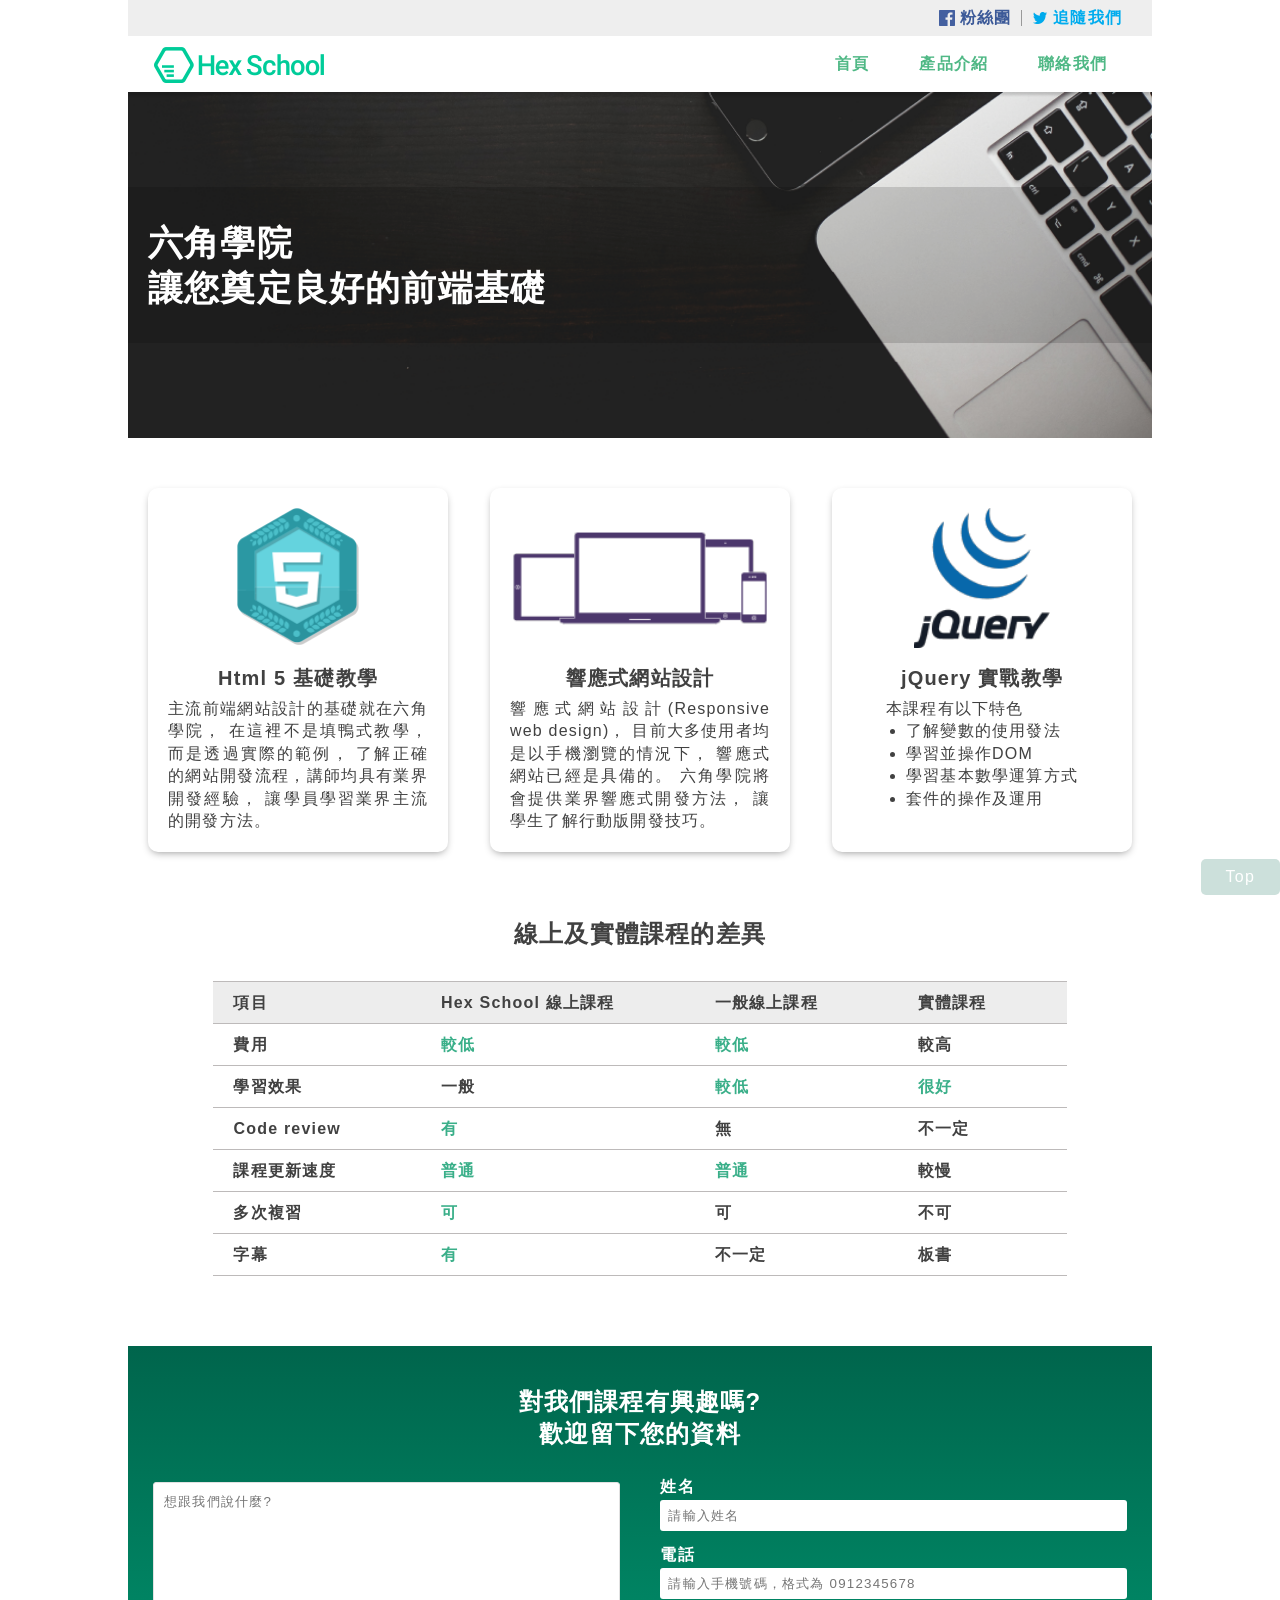
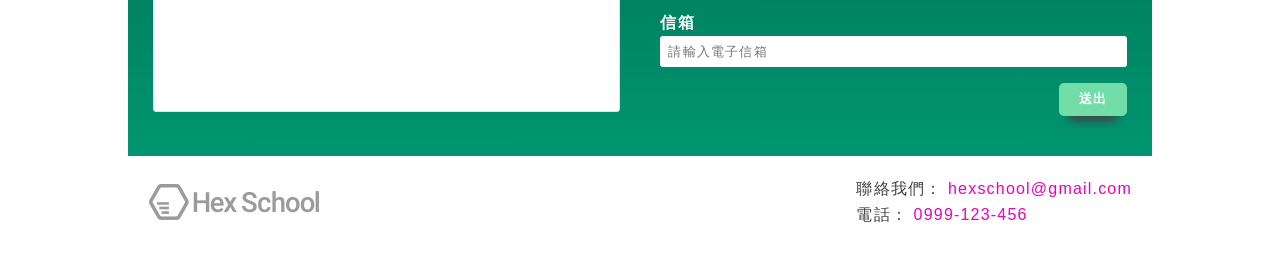
<file: index.html>
<!DOCTYPE html>
<!-- <html lang="zh_Hant_TW"> -->
<html lang="zh_TW">
<head>
    <meta charset="UTF-8">
    <meta name="viewport" content="width=device-width, initial-scale=1.0">
    <!-- 作者 -->
    <meta name="author" content="DW">
    <!-- description 網站描述文字 -->
    <meta name="description" content="HTML、CSS 最終作業">
    <!-- keywords 關鍵字 -->
    <meta name="keywords" content="六角,六角學院,HTML,CSS,最終作業,DW">
    <!-- 網頁icon 32*32px -->
    <link rel="shortcut icon" href="../material/img/DW_icon.png">

    <!-- 給 FB 看的屬性標籤 -->
    <meta property="og:title" content="About DW" />
    <meta property="og:description" content="DW A LAST HOMEWORK">
    <meta property="og:type" content="website" />
    <meta property="og:url" content="https://www.hexschool.com/" />
    <meta property="og:site_name" content="六角學院">
    <meta property="og:locale" content="zh_TW">

    <!-- FB上的圖片設定（參考博客來）-->
    <!-- <meta property="og:image" content="" />
    <meta property="og:image:width" content="348">
    <meta property="og:image:height" content="348"> -->

    <!-- 給 Twitter 看的屬性標籤 參考網路資料-->
    <!-- <meta name="twitter:card" content="類型"> -->
    <meta name="twitter:title" content="About DW">
    <meta name="twitter:description" content="DW A LAST HOMEWORK">
    <meta name="twitter:site" content="@hexschool1">
    <meta name="twitter:creator" content="六角學院">
    <meta name="twitter:url" content="https://twitter.com/hexschool1">

    <!-- 針對IE進行優化 -->
    <meta http-equiv="X-UA-Compatible" content="IE=Edge" />

    <!-- 載入css檔案 -->
    <link rel="stylesheet" href="./css/Reset.css">
    <link rel="stylesheet" href="./css/style_final.css">
    <title>DW_HTML、CSS 最終作業</title>
</head>
<body>
    <div class="wrap">
        <!-- 回頂端 -->
        <div class="back_t">
            <a href="#" target="_top" class="back">Top</a>
        </div>
        <!-- 頁首 -->
        <div class="t-link">
            <!-- 社群連結 -->
            <ul class="social-link">
                <li class="link-fb">
                    <a href="https://www.facebook.com/hexschool/?locale=zh_TW" target="_blank">
                        <img src="./material/img/facebookIcon.png" alt="Facebook_icon">
                    粉絲團
                    </a>
                </li>
                <li class="link-twitter">
                    <a href="https://twitter.com/hexschool1" target="_blank">
                        <img src="./material/img/twitterIcon.png" alt="Twitter_icon">
                    追隨我們
                    </a>
                </li>
            </ul>
        </div>

        <!-- Top Bar -->
        <header class="bar_mune">
            <h1>
                <a href="https://www.hexschool.com/" target="_blank">Hex School</a>
            </h1>
            <ul class="bar_nav">
                <li><a href="https://www.hexschool.com/" target="_blank">首頁</a></li>
                <li><a href="#course">產品介紹</a></li>
                <li><a href="#footer">聯絡我們</a></li>
            </ul>
        </header>
        

        <!-- 主要內容 -->
        <div class="main">
            <!-- Banner -->
            <div class="banner">
                <h2>
                    六角學院
                    <br>
                    讓您奠定良好的前端基礎
                </h2>
            </div>
        
            <!-- 課程介紹 -->
            <ul class="course" id="course">
                <li class="course-list">
                    <div class="coures-img">
                        <img src="./material/img/html.png" alt="Html5.image">
                    </div>
                    <div class="course-info">
                        <h4>Html 5 基礎教學</h4>
                        <p>
                            主流前端網站設計的基礎就在六角學院，
                            在這裡不是填鴨式教學，而是透過實際的範例，
                            了解正確的網站開發流程，講師均具有業界開發經驗，
                            讓學員學習業界主流的開發方法。
                        </p>
                    </div>
                </li>
                <li class="course-list">
                    <div class="coures-img">
                        <img src="./material/img/rwd.png" alt="RWD.image">
                    </div>
                    <div class="course-info">
                        <h4>響應式網站設計</h4>
                        <p>
                            響應式網站設計(Responsive web design)，
                            目前大多使用者均是以手機瀏覽的情況下，
                            響應式網站已經是具備的。
                            六角學院將會提供業界響應式開發方法，
                            讓學生了解行動版開發技巧。
                        </p>
                    </div>
                </li>
                <li class="course-list">
                    <div class="coures-img">
                        <img src="./material/img/jQuery.png" alt="jQuery.image">
                    </div>
                    <div class="course-info">
                        <h4>jQuery 實戰教學</h4>
                        <p>本課程有以下特色</p>
                        <ul class="jQuery-list">
                            <li>了解變數的使用發法</li>
                            <li>學習並操作DOM</li>
                            <li>學習基本數學運算方式</li>
                            <li>套件的操作及運用</li>
                        </ul>
                    </div>
                </li>
            </ul>

            <!-- 表格 -->
            <div class="difference-table">
                <h3>線上及實體課程的差異</h3>
                <table>
                    <!-- 表頭 -->
                    <thead>
                        <tr>
                            <th>項目</th>
                            <th>Hex School 線上課程</th>
                            <th>一般線上課程</th>
                            <th>實體課程</th>
                        </tr>
                    </thead>
                    <!-- 內容 -->
                    <tbody>
                        <tr>
                            <th>費用</th>
                            <td class="highlight">較低</td>
                            <td class="highlight">較低</td>
                            <td>較高</td>
                        </tr>
                        <tr>
                            <th>學習效果</th>
                            <td>一般</td>
                            <td class="highlight">較低</td>
                            <td class="highlight">很好</td>
                        </tr>
                        <tr>
                            <th>Code review</th>
                            <td class="highlight">有</td>
                            <td>無</td>
                            <td>不一定</td>
                        </tr>
                        <tr>
                            <th>課程更新速度</th>
                            <td class="highlight">普通</td>
                            <td class="highlight">普通</td>
                            <td>較慢</td>
                        </tr>
                        <tr>
                            <th>多次複習</th>
                            <td class="highlight">可</td>
                            <td>可</td>
                            <td>不可</td>
                        </tr>
                        <tr>
                            <th>字幕</th>
                            <td class="highlight">有</td>
                            <td>不一定</td>
                            <td>板書</td>
                        </tr>
                    </tbody>
                    <!-- <tfoot>無表尾</tfoot> -->
                </table>
            </div>

            <!-- 回傳表單 -->
            <div class="contact-form">
                <h3>
                    對我們課程有興趣嗎?
                    <br>
                    歡迎留下您的資料
                </h3>
                <form action="#">
                    <textarea 
                        name="content" id="content" 
                        placeholder="想跟我們說什麼?"
                    ></textarea>    

                    <!-- 補充說明：required 該属性，則字段是必填或必選的-->
                    <div class="info-box">
                        <div class="form-info">
                            <label for="name">姓名</label>
                            <input 
                            id="name" 
                            type="text" 
                            placeholder="請輸入姓名" 
                            name="name"
                            required="required">
                        </div>

                        <!-- pattern -->
                        <div class="form-info">
                            <label for="phone">電話</label>
                            <input 
                            id="phone" 
                            type="text" 
                            placeholder="請輸入手機號碼，格式為 0912345678" 
                            name="phone" 
                            pattern="09\d{2}\-?\d{3}\-?\d{3}" 
                            required="required">
                        </div>

                        <div class="form-info">
                            <label for="mail">信箱</label>
                            <input 
                            id="mail" 
                            type="text" 
                            placeholder="請輸入電子信箱" 
                            name="mail"
                            required="required">
                        </div>

                        <!-- submit 與 button 差別於實際送出到後端JS,
                            button 若無於js宣告並不會將資料送至後端 -->
                        <button type="submit" value="送出">送出</button>
                    </div>
                </form>
            </div>
        </div>

        <!-- 頁尾 -->
        <div class="footer" id="footer">
            <a class="f-logo" href="#" target="_top">Hex School</a>
            <ul>
                <li>
                    聯絡我們：
                    <a href="mailto:hexschool@gmail.com">hexschool@gmail.com</a>
                </li>
                <li>
                    電話：
                    <a href="tel:+886-999123456">0999-123-456</a>
                </li>
            </ul>
        </div>
    </div>
</body>
</html>
</file>
<file: css/style_final.css>
*{
    font-family: "Helvetica", "Arial","LiHei Pro","黑體-繁","微軟正黑體", sans-serif !important;
    box-sizing: border-box;
    text-decoration:none;
    color: #414141;
    letter-spacing: 1.2px;
    
}
/* 標題宣告 */
a,button{
  cursor: pointer;
}
h2 {
    font-size: 35px;
    font-weight: bold;
  }
  
  h3 {
    font-size: 24px;
    font-weight: bold;
  }
  
  h4 {
    font-size: 20px;
    font-weight: bold;
  }

.wrap{
    width: 1024px;
    margin: 0 auto;
    background-color: #fff;
}
/* 回頂端 */
.back_t a{
  display: block;
  position: fixed;
  right: 0px;
  bottom: 5px;
  padding: 10px 25px;
  border-radius: 5px;
  background-color: #00654c;
  color: #fff;
  opacity: 0.2;
  transition: all 0.2s ease-in-out;
}
.back_t a:hover{
  opacity: 1;
  transition: all 0.2s ease-in-out;
}

/* 社群連結 */
.t-link .social-link{
  display: flex;
  justify-content: flex-end;
  align-items: center;
  background-color: #eeeeee;
  padding: 10px 20px;
}

.social-link li{
  padding: 0px 10px;
  transition: all 0.2s ease-in-out;
  /* position: relative; */
}

.social-link li:hover {
  opacity: 0.7;
  transition:all 0.3s;
}

.social-link li a{
  font-weight: bold;
  display: flex;
  align-items: center;
}

.social-link li a img {
  margin-right: 5px;
  width: 16px;
  height: 16px;
  object-fit: contain;
}

.link-fb{
  border-right: 1.5px solid #999;
}

.link-fb a{
  color: #3b5998;
}

.link-twitter a{
  color: #00acee;
}

/* Top Bar */
.bar_mune{
  display: flex;
  justify-content: space-between;
  align-items: center;
  padding: 0px 20px 0px 5px;
}
.bar_mune h1 a{
  background-image: url(../material/img/logo.png);
  background-repeat: no-repeat;
  background-size: cover;
  display: block;
  white-space: nowrap;
  overflow: hidden;
  text-indent: 101%;
  width: 224px;
  height: 50px;
  transition: all 0.2s ease-in-out;
}

.bar_mune h1 a:hover{
  opacity: 0.7;
  transition:all 0.3s;
}

.bar_mune .bar_nav{
  display: flex;
}

.bar_nav li a{
  display: block;
  color: #4fb885;
  font-weight: bold;
  text-align: center;
  padding: 20px 10px;
  margin: 0px 15px;
  position: relative;
}

.bar_nav li a::after {
  content: "";
  position: absolute;
  transition: all 0.2s ease-in-out;
  border-bottom: 5px solid #4fb885;
  width: 0%;
  bottom: 0px;
  left: 0px;
}

.bar_nav li a:hover::after {
  width: 100%;
  border-bottom: 5px solid #4fb885; 
  transition: all 0.2s ease-in-out;
  
}

.bar_nav li a:hover{
  color: #56c790;
}

/* main Banner */
.main .banner{
  background-image: url(../material/img/banner.png);
  background-repeat: no-repeat;
  background-size: cover;
  height: 346px;
  width: 100%;
  display: flex;
  align-items: center
}
.banner h2{
  color: #FFF;
  background-color: rgba(0, 0, 0, 0.15);
  padding: 32.5px 0px 32.5px 20px;
  line-height: 1.3;
  width: 100%;
}

/* 課程介紹 */
.main .course{
  display: flex;
  justify-content: space-between;
  padding: 50px 20px;
}

.course-list{
  display: flex;
  flex-direction: column;
  align-items: center;
  width: 300px;
  padding: 20px;
  box-shadow: 0px 3px 8px -3px #8a8a8a;
  border-radius: 10px;
}
.coures-img{
  display: flex;
  justify-content: center;
  align-items: center;
  width: 100%;
  height: 140px;
  margin-bottom: 20px;
}
.coures-img img{
  width: 100%;
  height: 100%;
  object-fit: contain;
}
.course-info h4{
  text-align: center;
  margin-bottom: 10px;
}
.course-info p{
  line-height: 1.4;
  text-align: justify;
}


.jQuery-list{
  list-style-type: disc;
  line-height: 1.4;
  padding-left: 20px;
}

/* 表格 */
.difference-table{
  display: flex;
  flex-direction: column;
  align-items: center;
  padding: 20px;
  margin-bottom: 50px;
}
.difference-table h3{
  margin-bottom: 35px;
}
.difference-table tr,th,td{
  border-top: 1px solid #bdbaba;
  border-bottom: 1px solid #bdbaba;
  text-align: left;
  padding: 12.5px 80px 12.5px 20px;
  font-weight: bold;
}
.difference-table thead{
  background-color: #ededed;
}
.difference-table .highlight{
  color: #3aaf89;
}
.difference-table tbody tr:hover{
  background-color: #f7ffee;
}

/* 表單 */
.contact-form{
  background: linear-gradient(#00654c, #009670);
  padding: 40px 25px;
}
.contact-form form input:focus-visible,textarea:focus-visible {
  outline: 3px solid #00acee;
}
.contact-form h3{
  color: #fff;
  text-align: center;
  line-height: 1.3;
  margin-bottom: 30px;
}
.contact-form form{
  display: flex;
  align-items: center;
}

.contact-form form textarea {
    width: 50%;
    margin-right: 40px;
    border-radius: 3px;
    border: 1px solid #e1e1e1;
    height: 230px;
    resize: none;
    padding: 10px;
    color: #414141;
}
.info-box{
  width: 50%;
  height: 100%;
}
.form-info{
  display: flex;
  flex-direction: column;
  margin-bottom: 16px;
}
.form-info label{
  color: #fff;
  font-weight: bold;
  margin-bottom: 5px;
}
.form-info input{
  padding: 8px;
  border-radius: 3px;
  border: none;
}
.info-box button{
  background-color: #73ddaa;
  color: #fff;
  float: right;
  border: none;
  box-shadow: 0px 15px 10px -10px #414141;
  padding: 7.5px 20px;
  border-radius: 5px;
  font-weight: bold;
  transition: all 0.2s ease-in-out;
}
.info-box button:hover{
  background-color: #00c191;
  transition:all 0.3s ease-in-out;
}

/* 頁尾 */
.footer{
  display: flex;
  justify-content: space-between;
  align-items: center;
  padding: 20px 20px 40px 20px;
  background-color: #fff;
}
.footer .f-logo{
  background-image: url(../material/img/footerLogo.png);
  background-repeat: no-repeat;
  background-size: cover;
  display: block;
  white-space: nowrap;
  overflow: hidden;
  text-indent: 101%;
  width: 171px;
  height: 36px;
  transition: all 0.2s ease-in-out;
}
.footer .f-logo:hover{
  opacity: 0.7;
  transition:all 0.3s;
}
.footer li{
  padding: 5px 0px;
}
.footer li a{
  text-align: center;
  color:#ee00ba
}
</file>
